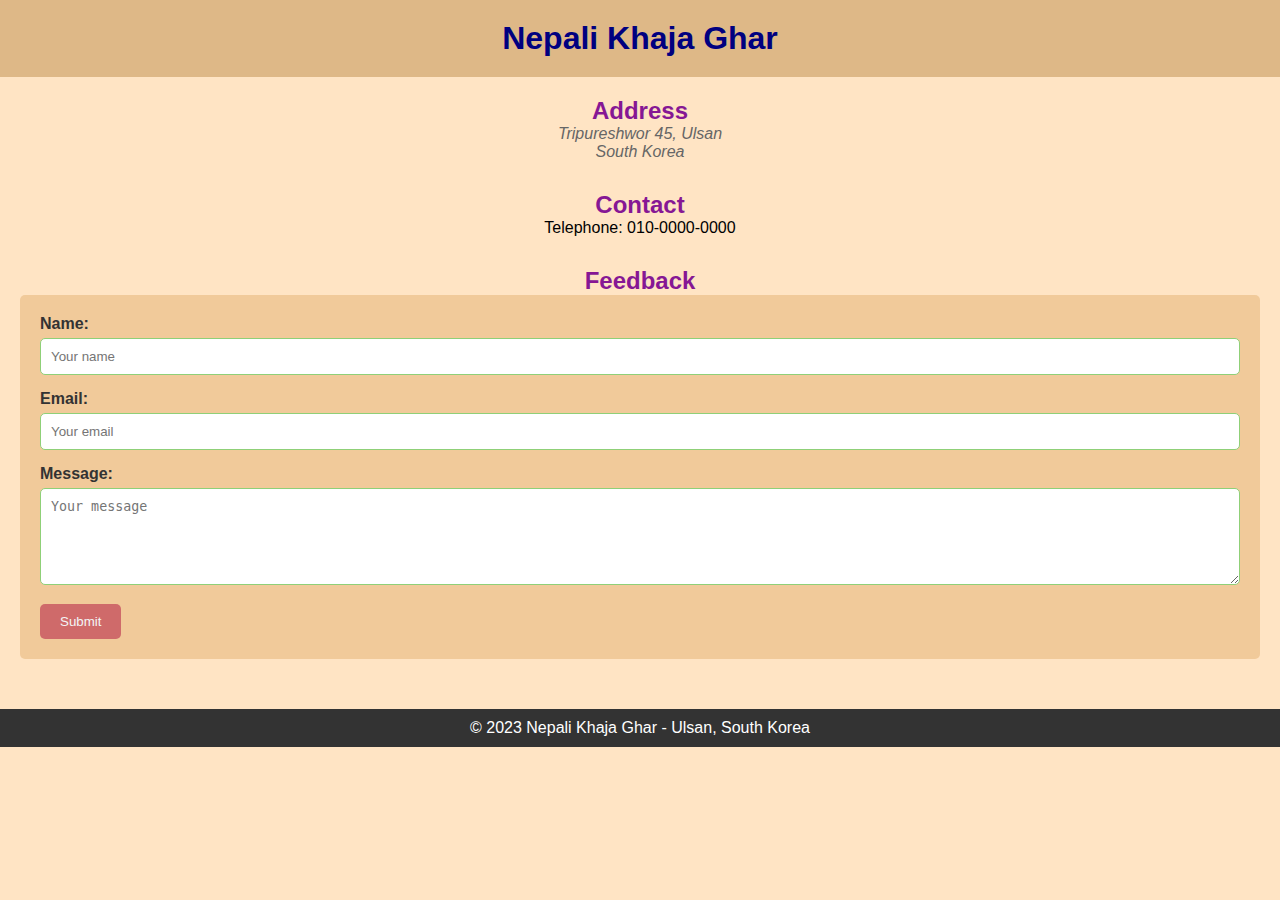
<file: contact.html>
<!DOCTYPE html>
<html lang="en">
<head>
  <meta charset="UTF-8">
  <meta name="viewport" content="width=device-width, initial-scale=1.0">
  <meta name="description" content="Contact Nepali Khaja Ghar in Ulsan, South Korea">
  <title>Contact Us - Nepali Khaja Ghar</title>
  <link rel="stylesheet" href="contact.css">
</head>
<body>
  <header>
    <h1> Nepali Khaja Ghar</h1>
  </header>
  <main>
    <section id="address">
      <h2>Address</h2>
      <address>
        Tripureshwor 45, Ulsan<br>
        South Korea
      </address>
    </section>
    <section id="contact">
      <h2>Contact</h2>
      <p>Telephone: 010-0000-0000</p>
    </section>
    <section id="feedback">
      <h2>Feedback</h2>
      <form method="post" action="submit_feedback.php">
        <div class="form-group">
          <label for="name">Name:</label>
          <input type="text" id="name" name="name" placeholder="Your name" required>
        </div>
        <div class="form-group">
          <label for="email">Email:</label>
          <input type="email" id="email" name="email" placeholder="Your email" required>
        </div>
        <div class="form-group">
          <label for="message">Message:</label>
          <textarea id="message" name="message" rows="5" placeholder="Your message"></textarea>
        </div>
        <button type="submit">Submit</button>
      </form>
    </section>
  </main>
  <footer>
    <p>&copy; 2023 Nepali Khaja Ghar - Ulsan, South Korea</p>
  </footer>
</body>
</html>
</file>
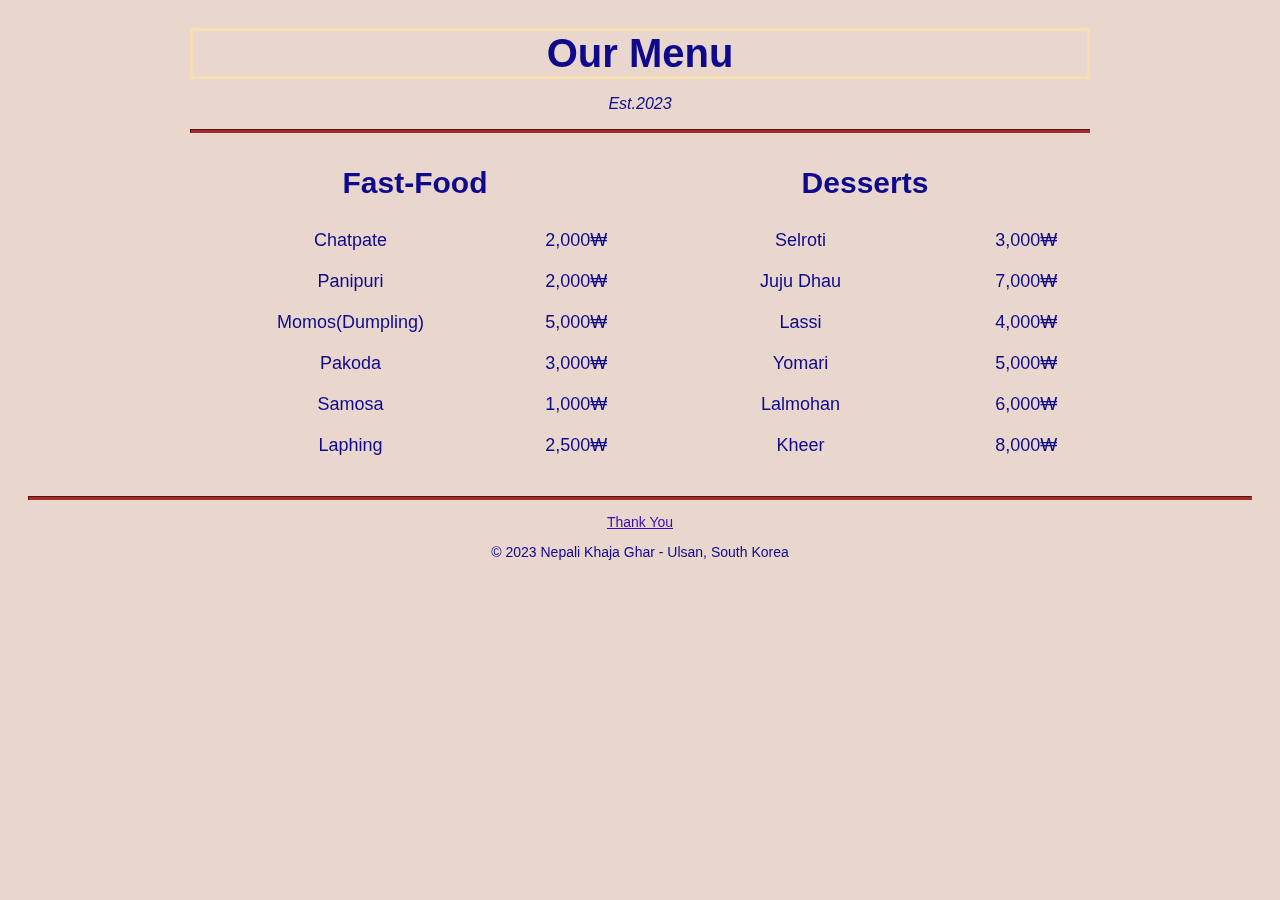
<file: menu.html>
<!DOCTYPE html>
<html lang="en">
<head>
    <meta charset="UTF-8">
    <meta name="viewport" content="width=device-width, initial-scale=1.0">
    <title>Nepali Khaja Ghat - Menu</title>
    <link rel="stylesheet" href="menu.css">
</head>
<body>
    <main class="menu">
        <h1>Our Menu</h1>
        <p class="established">Est.2023</p>
        <hr>
        <section class="menu-items">
            <div class="column">
                <h2>Fast-Food</h2>
                <div class="item">
                    <p class="flavor">Chatpate</p><p class="price">2,000₩</p>
                </div>
                <div class="item">
                    <p class="flavor">Panipuri</p><p class="price">2,000₩</p>
                </div>
                <div class="item">
                    <p class="flavor">Momos(Dumpling)</p><p class="price">5,000₩</p>
                </div>
                <div class="item">
                    <p class="flavor">Pakoda</p><p class="price">3,000₩</p>
                </div>
                <div class="item">
                    <p class="flavor">Samosa</p><p class="price">1,000₩</p>
                </div>
                <div class="item">
                    <p class="flavor">Laphing</p><p class="price">2,500₩</p>
                </div>
            </div>
            <div class="column">
                <h2>Desserts</h2>
                <div class="item">
                    <p class="dessert">Selroti</p><p class="price">3,000₩</p>
                </div>
                <div class="item">
                    <p class="dessert">Juju Dhau</p><p class="price">7,000₩</p>
                </div>
                <div class="item">
                    <p class="dessert">Lassi</p><p class="price">4,000₩</p>
                </div>
                <div class="item">
                    <p class="dessert">Yomari</p><p class="price">5,000₩</p>
                </div>
                <div class="item">
                    <p class="dessert">Lalmohan</p><p class="price">6,000₩</p>
                </div>
                <div class="item">
                    <p class="dessert">Kheer</p><p class="price">8,000₩</p>
                </div>
            </div>
        </section>
    </main>
    <hr class="bottom-line">
    <footer>
        <p>
            <a href="index.html" target="_blank">Thank You</a>
            <p>&copy; 2023 Nepali Khaja Ghar - Ulsan, South Korea</p>
        </p>
    </footer>
     <div class="video-background">
        <video autoplay loop muted>
        <source src="https://dm0qx8t0i9gc9.cloudfront.net/watermarks/video/HzDW8AbEvkeqj68n2/videoblocks-hc-slo-24_1_hc65idtxf__dfcdcaa5b3ab3fdab6526dd2f8270468__P360.mp4" type="video/mp4">
        
    </video>
    </div>
</body>
</html>
</file>
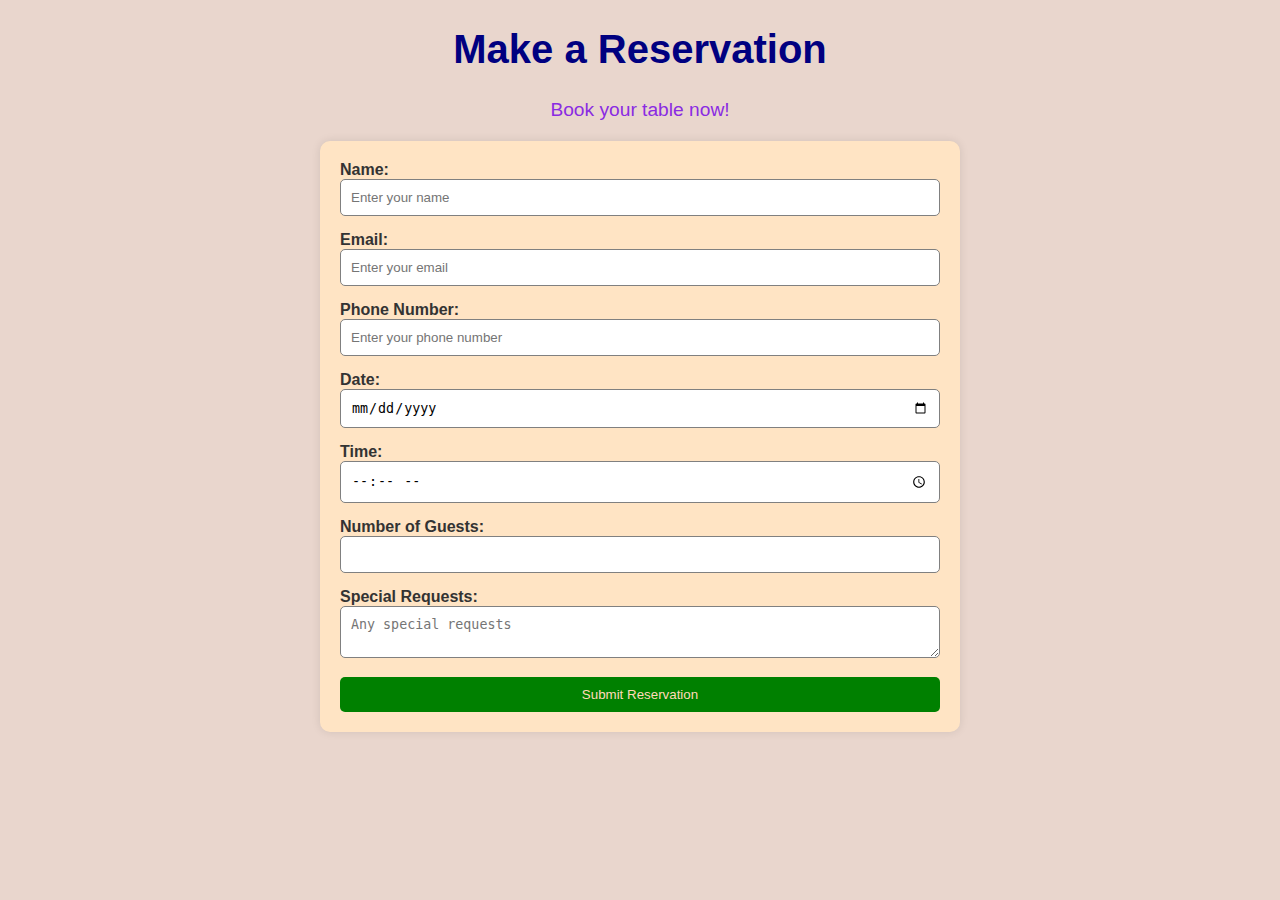
<file: reservation.html>
<!DOCTYPE html>
<html lang="en">
<head>
  <meta charset="UTF-8">
  <meta name="viewport" content="width=device-width, initial-scale=1.0">
  <title>Restaurant Reservation Bar</title>
  <link rel="stylesheet" href="reservation.css">
</head>
<body>
  <header>
    <h1 id="title">Make a Reservation</h1>
    <p id="description">Book your table now!</p>
  </header>
  <form id="reservation-form">
    <div class="form-group">
      <label for="name" id="name-label">Name:</label>
      <input type="text" id="name" name="name" placeholder="Enter your name" required>
    </div>
    <div class="form-group">
      <label for="email" id="email-label">Email:</label>
      <input type="email" id="email" name="email" placeholder="Enter your email" required>
    </div>
    <div class="form-group">
      <label for="number" id="number-label">Phone Number:</label>
      <input type="tel" id="number" name="number" placeholder="Enter your phone number" required>
    </div>
    <div class="form-group">
      <label for="date">Date:</label>
      <input type="date" id="date" name="date" required>  
    </div>
    <div class="form-group">
      <label for="time">Time:</label>
      <input type="time" id="time" name="time" required>
    </div>
    <div class="form-group">
      <label for="guests">Number of Guests:</label>
      <input type="number" id="guests" name="guests" min="1" required>
    </div>
    <div class="form-group">
      <label>Special Requests:</label>
      <textarea id="comments" name="comments" placeholder="Any special requests"></textarea>
    </div>
    <button type="submit" id="submit">Submit Reservation</button>
  </form>
</body>
</html>
</file>
<file: contact.css>
* {
    margin: 0;
    padding: 0;
    box-sizing: border-box;
  }
  
  body {
    font-family: Arial, sans-serif;
    background-color: bisque;
  }
  
  header {
    background-color: burlywood;
    color: navy;
    padding: 20px;
    text-align: center;
  }
  
  header h1 {
    margin: 0;
  }
  
  main {
    padding: 20px;
  }
  
  section {
    margin-bottom: 30px;
  }
  
  h2 {
    color: #861794;
    text-align: center;
  }
  p{
    text-align: center;
  }
  
  address {
    color: #666;
    text-align: center;
  }
 
  form {
    background-color: #f1ca9a;
    padding: 20px;
    border-radius: 5px;
  }
  
  .form-group {
    margin-bottom: 15px;
  }
  
  label {
    display: block;
    font-weight: bold;
    color: #333;
  }
  
  input[type="text"],
  input[type="email"],
  textarea {
    width: 100%;
    padding: 10px;
    border: 1px solid #8fd078;
    border-radius: 5px;
    box-sizing: border-box;
    margin-top: 5px;
  }
  
  button {
    padding: 10px 20px;
    background-color: #cf6a6a;
    color: #f3f5f5;
    border: none;
    border-radius: 5px;
    cursor: pointer;
    transition: background-color 0.3s ease;
  }
  
  button:hover {
    background-color: #abd644;
  }
  
  footer {
    background-color: #333;
    color: #fff;
    text-align: center;
    padding: 10px 0;
  }
  
  footer p {
    margin: 0;
  }
</file>
<file: menu.css>
body {
    background-color: #e9d6cd;
    font-family: sans-serif;
    padding: 20px;
}

h1 {
    font-size: 40px;
    margin-top: 0;
    margin-bottom: 15px;
    border: solid wheat;
}

h2 {
    font-size: 30px;
}
.established {
    color: rgb(15, 9, 140);
    font-style: italic;
}
h1, h2, p {
    color: rgb(15, 9, 140);
    text-align: center;
}
.menu {
    max-width: 900px;
    margin: 0 auto;
}

.menu-items {
    display: flex;
    justify-content: space-around;
}

.column {
    flex: 1;
    margin: 0 10px;
}

hr {
    height: 2px;
    background-color: brown;
    border-color: brown;
}

.bottom-line {
    margin-top: 25px;
}

.item {
    display: flex;
    justify-content: space-between;
    align-items: center;
    margin-bottom: 10px;
}

.item p {
    margin-top: 5px;
    margin-bottom: 5px;
    font-size: 18px;
    text-align: center;
}

.flavor, .dessert {
    flex: 0 0 70%;
    text-align: left;
}

.price {
    flex: 0 0 25%;
    text-align: right;
}

footer {
    font-size: 14px;
}

a {
    color: rgb(55, 15, 177);
}

a:visited {
    color: rgb(35, 5, 127);
}

a:hover {
    color: brown;
}

a:active {
    color: rgb(15, 100, 87);
}
.video-background {
    position: fixed;
    top: 0;
    right: 0;
    bottom: 0;
    left: 0;
    overflow: hidden;
    z-index: -1;
}

.video-background video {
    min-width: 100%;
    min-height: 100%;
    width: auto;
    height: auto;
    position: absolute;
    top: 50%;
    left: 50%;
    transform: translate(-50%, -50%);
    z-index: -1;
}
</file>
<file: reservation.css>
body {
    font-family: Arial, sans-serif;
    background-color: #e9d6cd;
  }
  
  header {
    text-align: center;
    margin-bottom: 20px;
  }
  
  #title {
    font-size: 2.5em;
    color: navy;
  }
  
  #description {
    font-size: 1.2em;
    color: blueviolet;
  }
  
  .form-group {
    margin-bottom: 15px;
  }
  
  label {
    display: block;
    font-weight: bold;
    color: #333;
  }

  input[type="text"],
  input[type="email"],
  input[type="tel"],
  input[type="date"],
  input[type="time"],
  input[type="number"],
  textarea {
    width: 100%;
    padding: 10px;
    border: 1px solid gray;
    border-radius: 5px;
    box-sizing: border-box;
  }
  
  button {
    width: 100%;
    padding: 10px;
    background-color: green;
    color: peachpuff;
    border: none;
    border-radius: 5px;
    cursor: pointer;
  }
  
  button:hover {
    background-color: #45a049;
  }
  
  @media screen and (min-width: 600px) {
    form {
      max-width: 600px;
      margin: 0 auto;
      padding: 20px;
      background-color: bisque;
      border-radius: 10px;
      box-shadow: 0px 0px 10px 0px rgba(0, 0, 0, 0.1);
    }
  }
</file>
